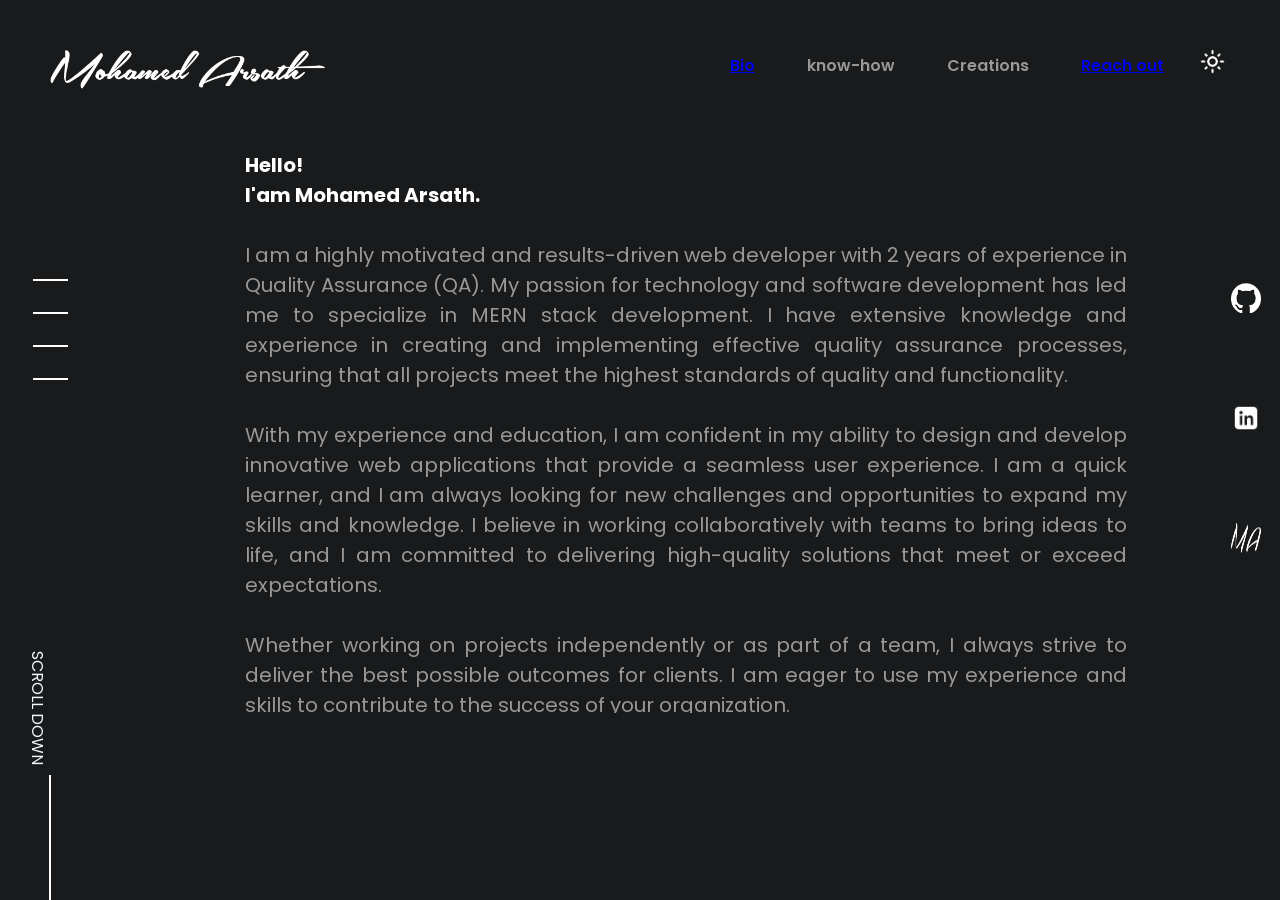
<file: index.html>
<!DOCTYPE html>
<html lang="en">
	<head>
		<meta charset="UTF-8" />
		<meta http-equiv="X-UA-Compatible" content="IE=edge" />
		<meta name="viewport" content="width=device-width, initial-scale=1.0" />
		<link rel="stylesheet" href="./style.css" />
		<link rel="shortcut icon" href="../assets/Resumeicon-black.png" type="image/x-icon">
		<title>Arsh | Personal site</title>
	</head>
	<body>
		<!-- Header starts -->
		<div class="header">
			<div class="myname"><img src="../assets/Name.png" alt="" id="name" /></div>
			<div class="header_contents">
				<ul class="header_contents_list">
					<li class="content_list" ><a href="bio">Bio</a></li>
					<li class="content_list" onclick="scrollAnimationend()">
						know-how</li>
					<li class="content_list">Creations</li>
					<li class="content_list"><a href="#contact-form-id" id="reach-out">Reach out</a></li>
				</ul>
				<div class="toggle_button_container">
					<img src="../assets/light_mode.png" onclick="mode(this)" alt="mode" id="mode" title="Dark/Light" >
				</div>
			</div>
		</div>
		<!-- Header--ends -->
		<!-- Sidebar--starts -->
		<div class="side_contents">
			<div class="live_page_track">
				<div class="tracking_bar"></div>
				<div class="tracking_bar"></div>
				<div class="tracking_bar"></div>
				<div class="tracking_bar"></div>
			</div>
			<div class="scroll_side_bar">
				<div class="scroll_down"><p>SCROLL DOWN</p></div>
				<div class="scroll_bar"></div>
			</div>
		</div>
		<!-- sidebar--ends -->
		<!-- Main--content--starts -->
		<div class="centerAndsidecontent">
			<div class="main-container">
				<div class="main-content">
					<div class="bio">
						<p>
							<span class="intro"><b>Hello!</b></span>
							<br />
							<span class="intro"><b>I'am Mohamed Arsath.</b></span> 
							<br />
							<br />

							<blockquote> I am a highly motivated and results-driven web developer with 2 years of experience in Quality Assurance (QA). My passion for technology and software
							development has led me to specialize in MERN stack development. I have extensive knowledge and experience in creating and implementing effective quality
							assurance processes, ensuring that all projects meet the highest standards of quality and functionality.</blockquote>
							<br />
							<blockquote> With my experience and education, I am confident in my ability to design and develop innovative web applications that provide a seamless user
							experience. I am a quick learner, and I am always looking for new challenges and opportunities to expand my skills and knowledge. I believe in working
							collaboratively with teams to bring ideas to life, and I am committed to delivering high-quality solutions that meet or exceed expectations.</blockquote>
							<br />
							<blockquote>Whether working on projects independently or as part of a team, I always strive to deliver the best possible outcomes for clients. I am eager to use my
							experience and skills to contribute to the success of your organization.</blockquote>
						</p>
					</div>
				</div>
				<div class="contact-page">
					<div class="contact-container">
					<div>Contact</div>
					<div id="contact">
					<form action="" id="contact-form-id">
						<input type="text" placeholder="Name">
						<input type="email" placeholder="Email">
						<textarea name="" id="contact-text-area" cols="30" rows="10"></textarea>
						<button type="submit">Submit</button>
					</form>
					</div>
				</div>
			</div>
			</div>
			<!-- Main--content--ends -->
			<!-- Right-side-bar-start -->
			<div class="right-sidebar">
				<div class="right-sidebar-contents">
					<a href="https://github.com/Arshwebs" target="_blank"><img src="../assets/github-white.png" alt="Github_logo" title="Github" id="github"/></a>
				</div>
				<div class="right-sidebar-contents">
					<a href=""><img src="../assets/linkedin-white.png" alt="linkedin" title="linkedin" id="linkedin" /></a>
				</div>
				<div class="right-sidebar-contents">
					<a href=""><img src="../assets/Resume-icon-white.png" alt="Resume" title="Resume-Download" id="resume"/></a>
				</div>
			</div>
			<!-- Right-side-bar-end -->
		</div>
		<script src="./script.js"></script>
	</body>
</html>
</file>
<file: style.css>
@import url("https://fonts.googleapis.com/css2?family=Roboto:wght@300;400;700&display=swap");
@import url("https://fonts.googleapis.com/css2?family=Poppins:ital,wght@1,300&display=swap");
:root {
	--robot: "Roboto", sans-serif;
	--poppins: "Poppins", sans-serif;
}

* {
	margin: 0;
	padding: 0;
	box-sizing: border-box;
}

body {
	background-color: #181a1b;
	min-width: 100%;
	max-height: 100vh;
	color: aliceblue;
	font-family: var(--poppins);
}
li {
	list-style-type: none;
}

.myname {
	padding: 10px;
}
.myname img {
	width: 275px;
}

/*header section*/
.header {
	padding: 2.5rem;
	position: fixed;
	display: flex;
	flex-direction: row;
	justify-content: space-between;
	width: 100%;
	height: 130px;
}
.header_contents {
	display: flex;
	align-items: center;
	gap: 10px;
	margin-right: 10px;
}
.header_contents_list {
	display: flex;
	align-items: center;
	justify-content: center;
	width: 100%;
	height: 100%;
	gap: 10px;
}

.content_list {
	color: #989898;
	margin: 1em;
	padding: 5px;
	font-weight: 600;
}

.content_list:hover {
	border-radius: 2px;
	border-style: none;
	border-bottom-style: solid;
	cursor: pointer;
}
/*Toogle Swtich*/
.toggle_button_container img {
	width: 35px;
	padding: 5px;
	border-radius: 5px;
}
.toggle_button_container img:hover {
	background-color: rgba(240, 248, 255, 0.153);
}
/*Header section ends*/

/*side bar left side*/
.side_contents {
	position: fixed;
	width: 100px;
	height: 100%;
	display: flex;
	flex-flow: row wrap;
	justify-content: center;
	align-items: flex-end;
}
.tracking_bar {
	border: 2px solid white;
	width: 35px;
	height: 10px;
	border-style: none;
	border-bottom-style: solid;
	transition: width 0.5s;
}
.tracking_bar:hover {
	border-right-width: 50px;
	width: 60px;
	cursor: pointer;
}
.live_page_track {
	display: flex;
	gap: 23px;
	width: 100%;
	flex-flow: column;
	align-items: center;
}
.scroll_down p {
	writing-mode: vertical-rl;
	text-orientation: mixed;
}

.scroll_side_bar {
	width: 55px;
	display: flex;
	flex-flow: column;
	align-items: center;
	gap: 10px;
	transition: 0.5s;
}
@keyframes scroll {
	from {
		top: 0px;
	}
	to {
		top: 500px;
	}
}
.scroll_side_bar_animation {
	position: relative;
	animation-name: scroll;
	animation-duration: 4s;
	animation-fill-mode: forwards;
}

.scroll_bar {
	border: 2px solid white;
	width: 3px;
	height: 125px;

	border-style: none;
	border-left-style: solid;
}

/*main container*/
.main-container {
	position: relative;
	width: 100%;
	height: 100%;
	overflow-y: scroll;
	/* background-color: #ccc;
	opacity: 0.5; */
}

.centerAndsidecontent {
	display: flex;
	flex-flow: row;
	top: 130px;
	position: relative;
	left: 100px;
	width: 93%;
	height: 583px;
}
.right-sidebar {
	width: 8%;
	position: relative;
	height: 583px;
	gap: 20px;

	display: flex;
	flex-flow: column;
	justify-content: center;
	align-items: center;
}

.right-sidebar div {
	width: 100%;
	height: 100px;
	display: flex;
	justify-content: center;
	align-items: center;
}

.right-sidebar-contents img {
	width: 30px;
	height: 30px;
}

.right-sidebar-contents img:hover {
	width: 40px;
	height: 40px;
}

.main-content {
	top: 20px;
	position: relative;
	font-family: var(--poppins);
}

.bio {
	visibility: hidden;
	font-size: 20px;
	transition: opacity 1s;
	opacity: -10;
	color: #989898;
	position: relative;
	width: 80%;
	left: 145px;
}

.bio-transform {
	visibility: visible;
	opacity: 1;
}
.bio span {
	color: white;
}

.main-container::-webkit-scrollbar {
	display: none;
}

blockquote {
	text-align: justify;
}

.mode {
	background-color: aliceblue;
	color: #181a1b;
}
/*contact page starts*/
.contact-page {
	width: 100%;
	height: 100vh;
	position: relative;
	display: flex;
	justify-content: center;

	top: 20px;
}

.contact-container {
	display: flex;
	position: relative;
	justify-content: center;
	flex-flow: column wrap;
}

#contact-form-id {
	position: relative;
	display: flex;
	flex-direction: column;
}

#contact-form-id input,
textarea,
button {
	width: 100px;
}
/*contact page Ends*/
</file>
<file: Website/style.css>
@import url("https://fonts.googleapis.com/css2?family=Roboto:wght@300;400;700&display=swap");
@import url("https://fonts.googleapis.com/css2?family=Poppins:ital,wght@1,300&display=swap");
:root {
	--robot: "Roboto", sans-serif;
	--poppins: "Poppins", sans-serif;
}

* {
	margin: 0;
	padding: 0;
	box-sizing: border-box;
}

body {
	background-color: #181a1b;
	min-width: 100%;
	max-height: 100vh;
	color: aliceblue;
	font-family: var(--poppins);
}
li {
	list-style-type: none;
}

.myname {
	padding: 10px;
}
.myname img {
	width: 275px;
}

/*header section*/
.header {
	padding: 2.5rem;
	position: fixed;
	display: flex;
	flex-direction: row;
	justify-content: space-between;
	width: 100%;
	height: 130px;
}
.header_contents {
	display: flex;
	align-items: center;
	gap: 10px;
	margin-right: 10px;
}
.header_contents_list {
	display: flex;
	align-items: center;
	justify-content: center;
	width: 100%;
	height: 100%;
	gap: 10px;
}

.content_list {
	color: #989898;
	margin: 1em;
	padding: 5px;
	font-weight: 600;
}

.content_list:hover {
	border-radius: 2px;
	border-style: none;
	border-bottom-style: solid;
	cursor: pointer;
}
/*Toogle Swtich*/
.toggle_button_container img {
	width: 35px;
	padding: 5px;
	border-radius: 5px;
}
.toggle_button_container img:hover {
	background-color: rgba(240, 248, 255, 0.153);
}
/*Header section ends*/

/*side bar left side*/
.side_contents {
	position: fixed;
	width: 100px;
	height: 100%;
	display: flex;
	flex-flow: row wrap;
	justify-content: center;
	align-items: flex-end;
}
.tracking_bar {
	border: 2px solid white;
	width: 35px;
	height: 10px;
	border-style: none;
	border-bottom-style: solid;
	transition: width 0.5s;
}
.tracking_bar:hover {
	border-right-width: 50px;
	width: 60px;
	cursor: pointer;
}
.live_page_track {
	display: flex;
	gap: 23px;
	width: 100%;
	flex-flow: column;
	align-items: center;
}
.scroll_down p {
	writing-mode: vertical-rl;
	text-orientation: mixed;
}

.scroll_side_bar {
	width: 55px;
	display: flex;
	flex-flow: column;
	align-items: center;
	gap: 10px;
	transition: 0.5s;
}
@keyframes scroll {
	from {
		top: 0px;
	}
	to {
		top: 500px;
	}
}
.scroll_side_bar_animation {
	position: relative;
	animation-name: scroll;
	animation-duration: 4s;
	animation-fill-mode: forwards;
}

.scroll_bar {
	border: 2px solid white;
	width: 3px;
	height: 125px;

	border-style: none;
	border-left-style: solid;
}

/*main container*/
.main-container {
	position: relative;
	width: 100%;
	height: 100%;
	overflow-y: scroll;
	/* background-color: #ccc;
	opacity: 0.5; */
}

.centerAndsidecontent {
	display: flex;
	flex-flow: row;
	top: 130px;
	position: relative;
	left: 100px;
	width: 93%;
	height: 583px;
}
.right-sidebar {
	width: 8%;
	position: relative;
	height: 583px;
	gap: 20px;

	display: flex;
	flex-flow: column;
	justify-content: center;
	align-items: center;
}

.right-sidebar div {
	width: 100%;
	height: 100px;
	display: flex;
	justify-content: center;
	align-items: center;
}

.right-sidebar-contents img {
	width: 30px;
	height: 30px;
}

.right-sidebar-contents img:hover {
	width: 40px;
	height: 40px;
}

.main-content {
	top: 20px;
	position: relative;
	font-family: var(--poppins);
}

.bio {
	visibility: hidden;
	font-size: 20px;
	transition: opacity 1s;
	opacity: -10;
	color: #989898;
	position: relative;
	width: 80%;
	left: 145px;
}

.bio-transform {
	visibility: visible;
	opacity: 1;
}
.bio span {
	color: white;
}

.main-container::-webkit-scrollbar {
	display: none;
}

blockquote {
	text-align: justify;
}

.mode {
	background-color: aliceblue;
	color: #181a1b;
}
/*contact page starts*/
.contact-page {
	width: 100%;
	height: 100vh;
	position: relative;
	display: flex;
	justify-content: center;

	top: 20px;
}

.contact-container {
	display: flex;
	position: relative;
	justify-content: center;
	flex-flow: column wrap;
}

#contact-form-id {
	position: relative;
	display: flex;
	flex-direction: column;
}

#contact-form-id input,
textarea,
button {
	width: 100px;
}
/*contact page Ends*/
</file>
